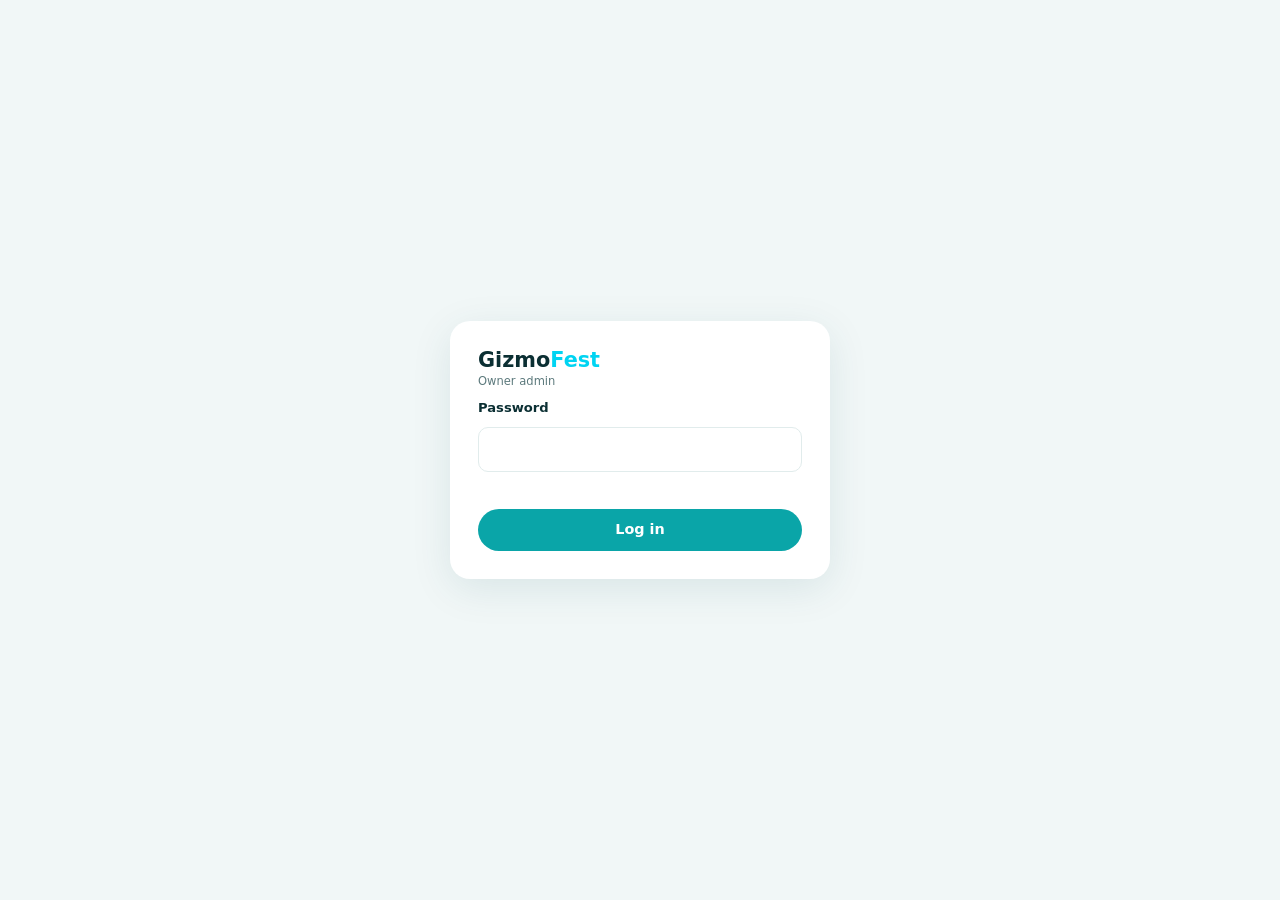
<file: admin/index.html>
<!DOCTYPE html>
<html lang="en">
<head>
<meta charset="UTF-8">
<meta name="viewport" content="width=device-width, initial-scale=1, viewport-fit=cover">
<meta name="robots" content="noindex,nofollow">
<title>GizmoFest Admin</title>
<link rel="stylesheet" href="admin.css">
</head>
<body>
<section id="login" class="login" hidden>
  <form id="loginForm" class="login-box" autocomplete="off">
    <div class="brand"><b>Gizmo<i>Fest</i></b><small>Owner admin</small></div>
    <label for="pw">Password</label>
    <input id="pw" type="password" autocomplete="current-password" required>
    <p class="err" id="loginErr"></p>
    <button class="btn" id="loginBtn" type="submit">Log in</button>
  </form>
</section>
<div id="app" class="app" hidden>
  <aside class="side" id="side">
    <div class="brand"><b>Gizmo<i>Fest</i></b><small>Admin</small></div>
    <nav id="nav"></nav>
    <button class="btn ghost" id="logout">Log out</button>
  </aside>
  <main class="main"><header class="bar"><button class="btn ghost sm menu" id="menuBtn" aria-label="Menu">☰</button><h1 id="title"></h1><span class="grow"></span><a class="btn ghost sm" href="../index.html" target="_blank" rel="noopener">View store</a></header><div id="view"></div></main>
</div>
<div class="scrim" id="scrim"></div>
<div class="modal" id="modal" hidden><div class="modal-box" id="modalBox"></div></div>
<div class="toasts" id="toasts"></div>
<script src="admin.js"></script>
</body>
</html>
</file>
<file: admin/admin.css>
:root{--bg:#f1f7f7;--ink:#0b2f33;--mute:#5d7a7d;--line:#e1ecec;--p:#0aa5a8;--pd:#07676b;--tint:#dff4f3;--red:#e5484d;--amber:#f59f00;--green:#2b9a52;--r:14px}
*{box-sizing:border-box;margin:0}
body{font-family:system-ui,-apple-system,"Segoe UI",Roboto,sans-serif;background:var(--bg);color:var(--ink);line-height:1.45;-webkit-text-size-adjust:100%}
button,input,select,textarea{font:inherit;color:inherit}button{cursor:pointer;border:0}
[hidden]{display:none!important}
.brand{display:grid;line-height:1.1}.brand b{font-size:1.3rem}.brand i{font-style:normal;color:#00d4f2}.brand small{color:var(--mute);font-size:.72rem;margin-top:3px}
.login{min-height:100dvh;display:grid;place-items:center;padding:16px}
.login-box{background:#fff;padding:28px;border-radius:20px;width:min(380px,100%);display:grid;gap:10px;box-shadow:0 10px 40px rgba(10,80,85,.1)}
.err{color:var(--red);font-size:.85rem;min-height:1.2em}
input,select,textarea{width:100%;padding:10px 12px;border:1px solid var(--line);border-radius:10px;background:#fff;font-size:16px}
input:focus,select:focus,textarea:focus{outline:2px solid rgba(10,165,168,.35);border-color:var(--p)}
input[type=checkbox]{width:auto}textarea{min-height:80px;resize:vertical}
label{font-size:.82rem;font-weight:600;display:grid;gap:4px}
.btn{min-height:42px;padding:0 18px;border-radius:99px;background:var(--p);color:#fff;font-weight:700;display:inline-flex;align-items:center;justify-content:center;gap:6px;text-decoration:none;font-size:.9rem}
.btn:hover{background:var(--pd)}.btn.ghost{background:var(--tint);color:var(--pd)}.btn.red{background:var(--red)}.btn.sm{min-height:34px;padding:0 12px;font-size:.82rem}.btn:disabled{opacity:.5}
.app{display:grid;grid-template-columns:220px minmax(0,1fr);min-height:100dvh}
.side{background:#fff;border-right:1px solid var(--line);padding:20px 14px;display:flex;flex-direction:column;gap:18px;position:sticky;top:0;height:100dvh}
#nav{display:grid;gap:2px;flex:1;align-content:start;overflow:auto}
#nav a{padding:10px 12px;border-radius:10px;font-weight:600;color:var(--ink);text-decoration:none;font-size:.92rem}#nav a:hover{background:var(--tint)}#nav a.on{background:var(--p);color:#fff}
.main{padding:0 22px 40px;min-width:0}
.bar{display:flex;align-items:center;gap:10px;padding:16px 0;position:sticky;top:0;background:var(--bg);z-index:5}.bar h1{font-size:1.3rem}.grow{flex:1}.menu{display:none}
.cards{display:grid;grid-template-columns:repeat(auto-fit,minmax(150px,1fr));gap:12px;margin-bottom:16px}
.card{background:#fff;border-radius:var(--r);padding:16px;box-shadow:0 2px 12px rgba(10,80,85,.06)}
.card small{color:var(--mute);display:block;font-size:.76rem}.card b{font-size:1.5rem}
.panel{background:#fff;border-radius:var(--r);padding:18px;box-shadow:0 2px 12px rgba(10,80,85,.06);margin-bottom:16px}
.panel h2{font-size:1rem;margin-bottom:10px}
.tools{display:flex;flex-wrap:wrap;gap:8px;margin-bottom:12px;align-items:end}.tools>*{flex:1 1 140px}.tools .btn{flex:0 0 auto}
.scroll{overflow-x:auto}table{width:100%;border-collapse:collapse;font-size:.88rem;min-width:560px}
th{text-align:left;color:var(--mute);font-size:.74rem;text-transform:uppercase;letter-spacing:.04em}th,td{padding:10px 8px;border-bottom:1px solid var(--line);vertical-align:middle}
tr.click{cursor:pointer}tr.click:hover{background:#f7fcfc}
.tag{display:inline-block;padding:2px 10px;border-radius:99px;font-size:.74rem;font-weight:700;background:var(--tint);color:var(--pd)}
.tag.Pending,.tag.Unverified,.tag.draft{background:#fff3d6;color:#8a5a00}.tag.Confirmed,.tag.Shipped{background:#dde9ff;color:#1d4ba3}.tag.Delivered,.tag.Verified,.tag.published,.tag.visible{background:#dff6e6;color:#1e7a3e}.tag.Cancelled,.tag.Rejected,.tag.archived,.tag.hidden{background:#ffe3e3;color:#a32323}
.thumb{width:44px;height:44px;border-radius:8px;object-fit:cover;background:var(--tint);display:block}
.row{display:flex;gap:8px;flex-wrap:wrap;align-items:center}
.grid2{display:grid;grid-template-columns:1fr 1fr;gap:12px}.grid3{display:grid;grid-template-columns:repeat(3,1fr);gap:12px}
.modal{position:fixed;inset:0;background:rgba(8,24,28,.5);z-index:50;display:grid;place-items:center;padding:14px}
.modal-box{background:#fff;border-radius:18px;padding:20px;width:min(760px,100%);max-height:92dvh;overflow:auto;display:grid;gap:12px}
.modal-box h2{font-size:1.1rem}
.imgs{display:grid;grid-template-columns:repeat(auto-fill,minmax(110px,1fr));gap:10px}
.imgs div{border:1px solid var(--line);border-radius:10px;padding:6px;display:grid;gap:4px;justify-items:center;font-size:.72rem}.imgs img{width:100%;aspect-ratio:1;object-fit:cover;border-radius:8px}
.imgs .row{gap:4px;justify-content:center}.imgs button{background:var(--tint);border-radius:6px;padding:3px 7px}
.muted{color:var(--mute);font-size:.84rem}
.toasts{position:fixed;bottom:16px;left:50%;transform:translateX(-50%);display:grid;gap:8px;z-index:99}.toast{background:var(--ink);color:#fff;padding:10px 16px;border-radius:12px;font-size:.9rem}.toast.bad{background:var(--red)}
.kv{display:grid;grid-template-columns:130px 1fr;gap:4px 10px;font-size:.9rem}.kv dt{color:var(--mute)}.kv dd{margin:0;word-break:break-word}
.pager{display:flex;gap:8px;align-items:center;justify-content:flex-end;margin-top:10px}
@media(max-width:900px){.app{grid-template-columns:minmax(0,1fr)}.side{position:fixed;z-index:40;left:0;top:0;width:250px;transform:translateX(-105%);transition:transform .25s;box-shadow:10px 0 30px rgba(0,0,0,.15)}.side.open{transform:none}.menu{display:inline-flex}.main{padding:0 12px 40px}.grid2,.grid3{grid-template-columns:1fr}.kv{grid-template-columns:1fr}.modal{align-items:end;padding:0}.modal-box{border-radius:18px 18px 0 0}}

.scrim{display:none}
@media(max-width:900px){.scrim{display:block;position:fixed;inset:0;background:rgba(8,24,28,.45);z-index:35;opacity:0;pointer-events:none;transition:opacity .25s}.scrim.open{opacity:1;pointer-events:auto}.side{visibility:hidden;transition:transform .25s,visibility 0s .25s}.side.open{visibility:visible;transition-delay:0s}}
.imgs button{min-width:26px}


td.row {
  display: table-cell;
  vertical-align: middle;
}
</file>
